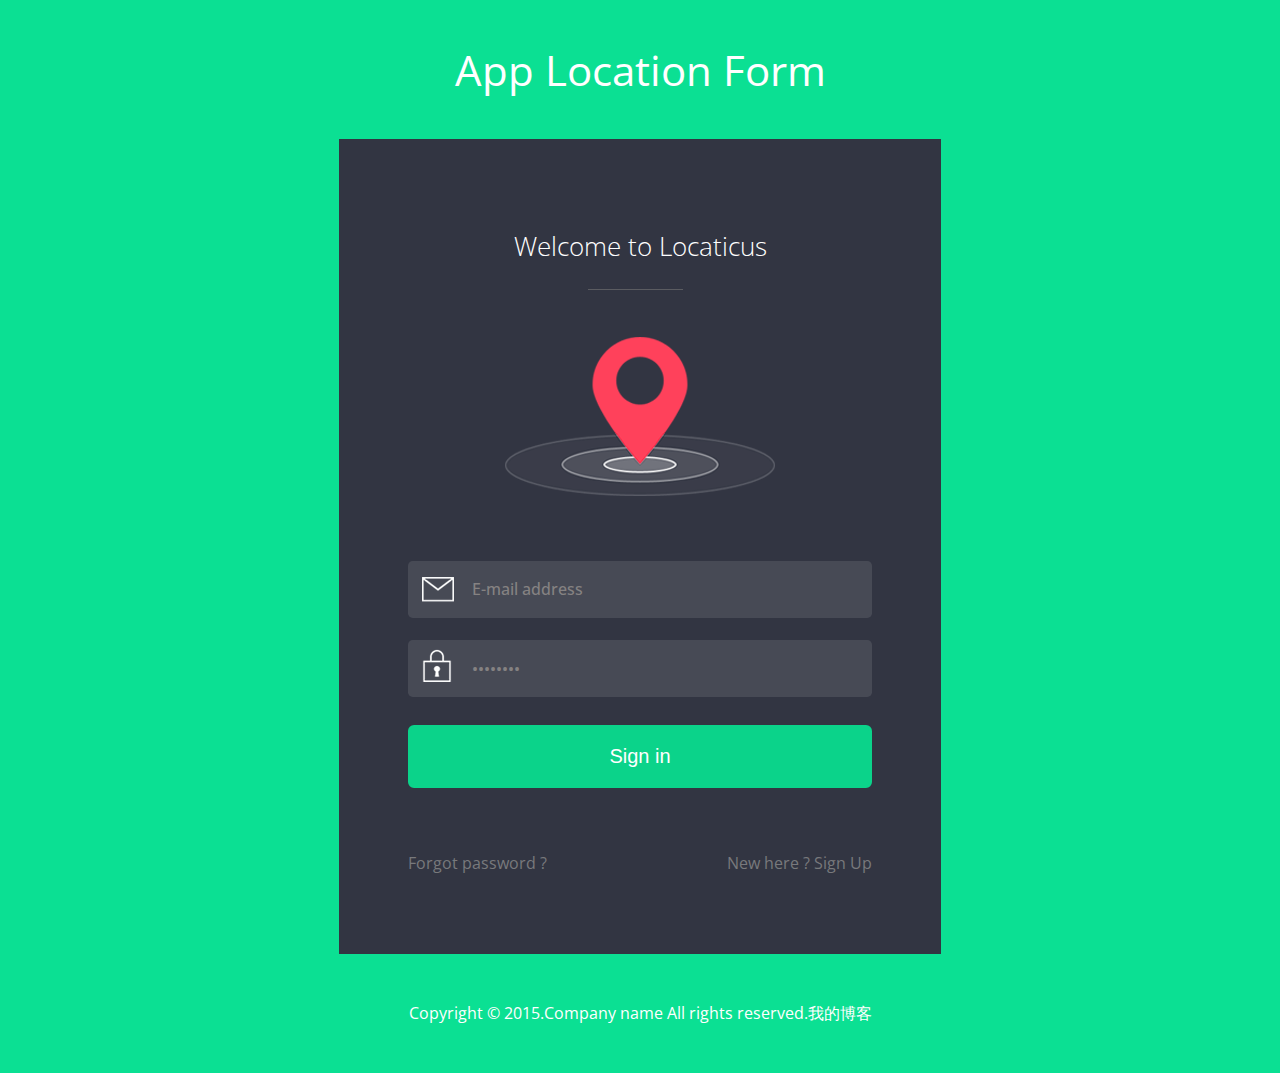
<file: moban908/index.html>
<!DOCTYPE html>
<html>
<head>
<title>ChinaZ</title>
<link href="css/style.css" rel='stylesheet' type='text/css' />
<meta name="viewport" content="width=device-width, initial-scale=1">
<meta http-equiv="Content-Type" content="text/html; charset=utf-8" />
<meta name="keywords" content="App Loction Form,Login Forms,Sign up Forms,Registration Forms,News latter Forms,Elements"./>
<script type="application/x-javascript"> addEventListener("load", function() { setTimeout(hideURLbar, 0); }, false); function hideURLbar(){ window.scrollTo(0,1); } </script>
</script>
<!--webfonts-->
<link href='http://fonts.useso.com/css?family=Open+Sans:300italic,400italic,600italic,700italic,400,300,600,700,800' rel='stylesheet' type='text/css'>
<!--//webfonts-->
</head>
<body>
	<h1>App Location Form</h1>
		<div class="app-location">
			<h2>Welcome to Locaticus</h2>
			<div class="line"><span></span></div>
			<div class="location"><img src="images/location.png" class="img-responsive" alt="" /></div>
			<form>
				<input type="text" class="text" value="E-mail address" onfocus="this.value = '';" onblur="if (this.value == '') {this.value = 'E-mail address';}" >
				<input type="password" value="Password" onfocus="this.value = '';" onblur="if (this.value == '') {this.value = 'Password';}">
				<div class="submit"><input type="submit" onclick="myFunction()" value="Sign in" ></div>
				<div class="clear"></div>
				<div class="new">
					<h3><a href="#">Forgot password ?</a></h3>
					<h4><a href="#">New here ? Sign Up</a></h4>
					<div class="clear"></div>
				</div>
			</form>
		</div>
	<!--start-copyright-->
   		<div class="copy-right">
				<p>Copyright &copy; 2015.Company name All rights reserved.我的博客</p>
		</div>
	<!--//end-copyright-->
</body>
</html>
</file>
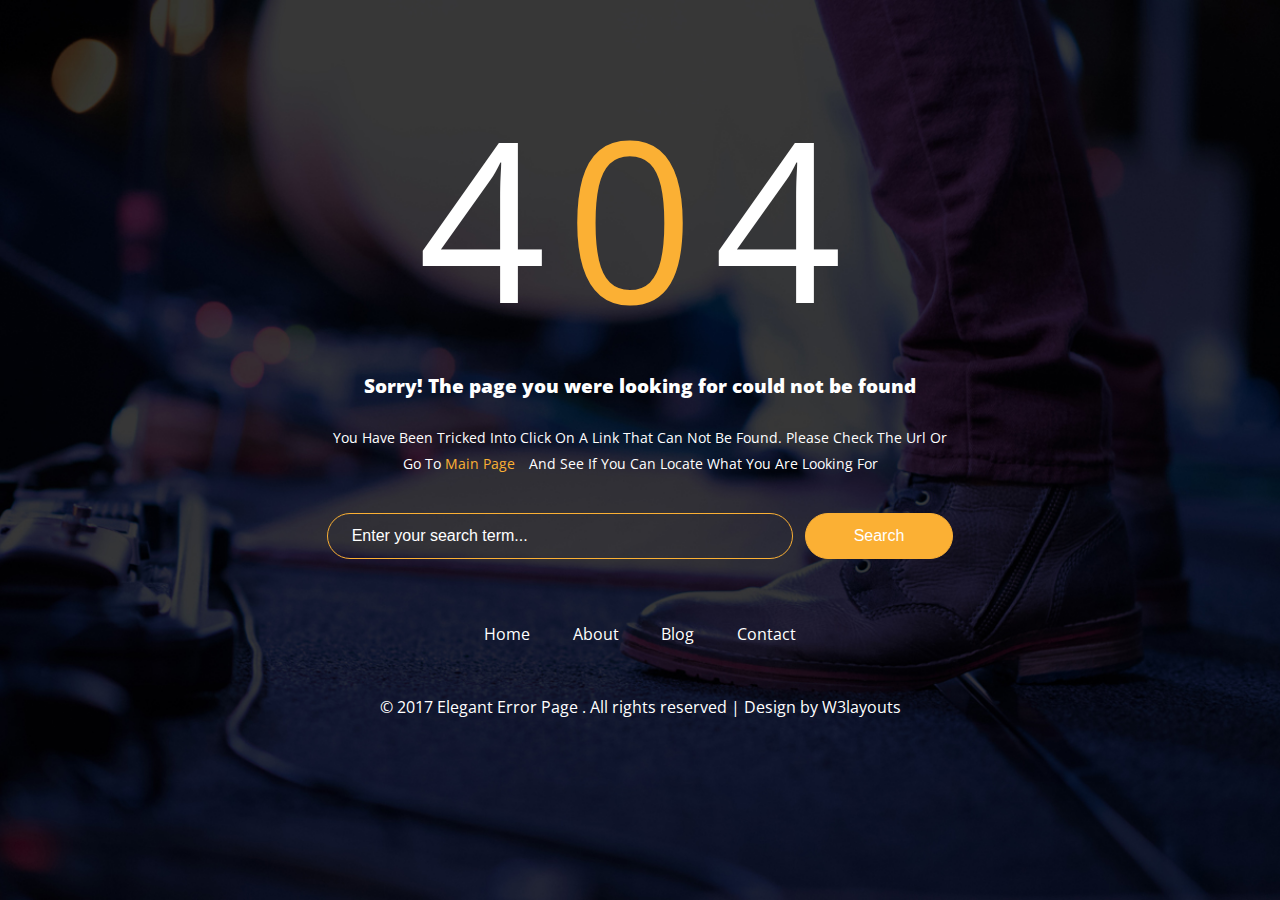
<file: 201710061/html/index.html>
<!--
Author: W3layouts
Author URL: http://w3layouts.com
License: Creative Commons Attribution 3.0 Unported
License URL: http://creativecommons.org/licenses/by/3.0/
-->
<!DOCTYPE html>
<html>
<head>
<title>Elegant Error Page Flat Responsive Widget Template :: w3layouts</title>
<meta name="viewport" content="width=device-width, initial-scale=1">
<meta http-equiv="Content-Type" content="text/html; charset=utf-8" />
<meta name="keywords" content="Elegant Error Page template Responsive, Login form web template,Flat Pricing tables,Flat Drop downs  Sign up Web Templates, Flat Web Templates, Login sign up Responsive web template, SmartPhone Compatible web template, free webdesigns for Nokia, Samsung, LG, SonyEricsson, Motorola web design" />
<script type="application/x-javascript"> addEventListener("load", function() { setTimeout(hideURLbar, 0); }, false); function hideURLbar(){ window.scrollTo(0,1); } </script>
<!-- Custom Theme files -->
<link href="css/style.css" rel="stylesheet" type="text/css" media="all" />
<!-- //Custom Theme files -->
<!-- web font -->
<link href='//fonts.googleapis.com/css?family=Open+Sans:400,300,600,700,800' rel='stylesheet' type='text/css'><!--web font-->
<!-- //web font -->
</head>
<body>
	<!-- main -->
	<div class="agileits-main"> 
		<div class="agileinfo-row">
				
			<div class="w3layouts-errortext">
				<h2>4<span>0</span>4</h2>
				
				<h1>Sorry! The page you were looking for could not be found </h1>
				<p class="w3lstext">You have been tricked into click on a link that can not be found. Please check the url or go to <a href="#">main page</a> and see if you can locate what you are looking for </p>
				<div class="agile-search"> 
					<form action="#" method="post">
						<input type="text" name="Search" placeholder="Enter your search term..." id="search" required="">
						<input type="submit" value="Search">
					</form> 
				</div>
				<div class="w3top-nav-right">	
					<ul>
						<li><a href="index.html">Home</a></li>
						<li><a href="#">About</a></li>  
						<li><a href="#">Blog</a></li> 
						<li><a href="#">Contact</a></li>
					</ul> 
				</div>	
			</div>	
		</div>	
	</div>	
	<!-- //main -->
	<!-- copyright -->
	<div class="copyright w3-agile">
		<p>© 2017 Elegant Error Page . All rights reserved | Design by <a href="http://w3layouts.com/" target="_blank">W3layouts</a></p>
	</div>
	<!-- //copyright --> 
</body>
</html>
</file>
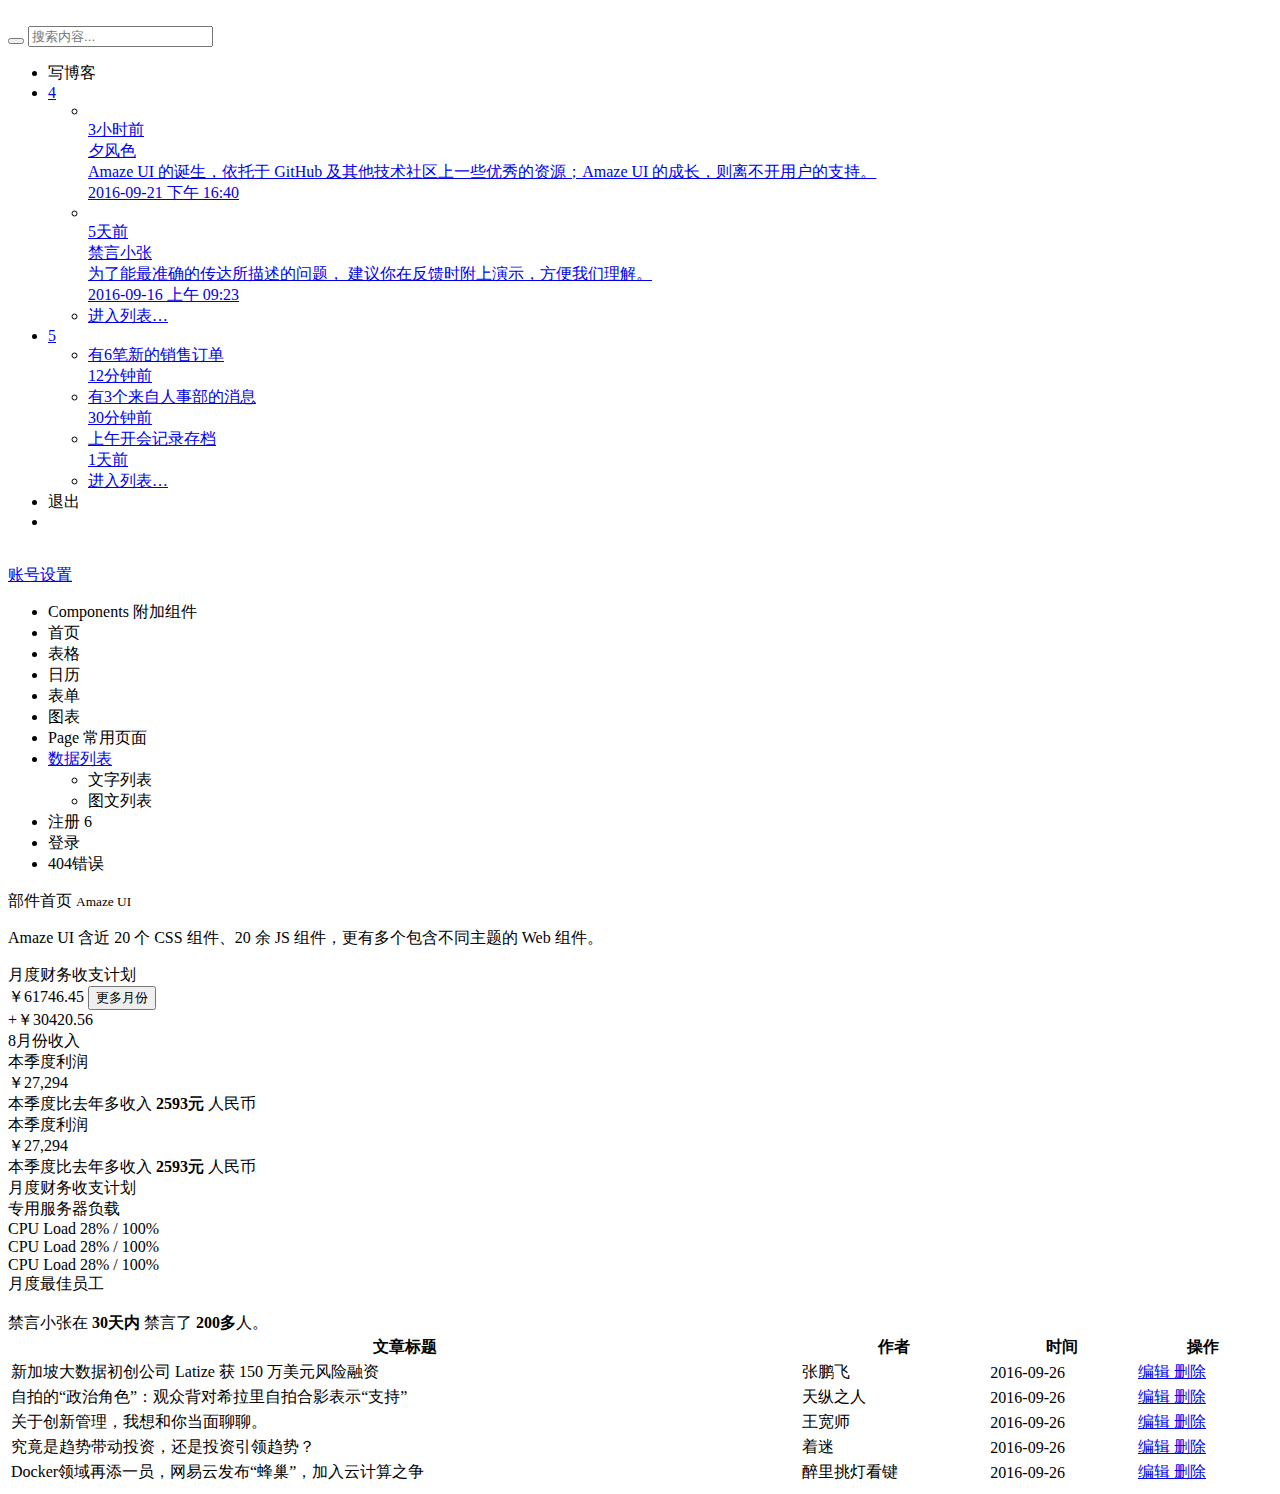
<file: src/main/resources/templates/blog/index.html>
<!DOCTYPE html>
<html lang="en" xmlns:th="http://www.thymeleaf.org"
      xmlns:sec="http://www.thymeleaf.org/thymeleaf-extras-springsecurity4">

<head>
    <meta charset="utf-8">
    <meta http-equiv="X-UA-Compatible" content="IE=edge">
    <title>Amaze UI Admin index Examples</title>
    <meta name="description" content="这是一个 index 页面">
    <meta name="keywords" content="index">
    <meta name="viewport" content="width=device-width, initial-scale=1">
    <meta name="renderer" content="webkit">
    <meta http-equiv="Cache-Control" content="no-siteapp" />
    <link rel="apple-touch-icon-precomposed" th:href="@{assets/i/app-icon72x72@2x.png}">
    <meta name="apple-mobile-web-app-title" content="Amaze UI" />
    <script type="text/javascript" th:src="@{assets/js/echarts.min.js}"></script>
    <link rel="stylesheet" th:href="@{assets/css/amazeui.min.css}" />
    <link rel="stylesheet" th:href="@{assets/css/amazeui.datatables.min.css}" />
    <link rel="stylesheet" th:href="@{assets/css/app.css}">
    <script type="text/javascript" th:src="@{assets/js/jquery.min.js}"></script>

</head>

<body data-type="index">
    <script th:src="@{assets/js/theme.js}"></script>
    <div class="am-g tpl-g">
        <!-- 头部 -->
        <header>
            <!-- logo -->
            <div class="am-fl tpl-header-logo">
                <a href="javascript:;"><img th:src="@{assets/img/logo.png}" alt=""></a>
            </div>
            <!-- 右侧内容 -->
            <div class="tpl-header-fluid">
                <!-- 侧边切换 -->
                <div class="am-fl tpl-header-switch-button am-icon-list">
                    <span>

                </span>
                </div>
                <!-- 搜索 -->
                <div class="am-fl tpl-header-search">
                    <form class="tpl-header-search-form" action="javascript:;">
                        <button class="tpl-header-search-btn am-icon-search"></button>
                        <input class="tpl-header-search-box" type="text" placeholder="搜索内容...">
                    </form>
                </div>
                <!-- 其它功能-->
                <div class="am-fr tpl-header-navbar">
                    <ul>

                        <li>
                            <a th:href="@{/showdown}">
                                写博客
                                <span class="am-icon-pencil-square-o"></span>
                            </a>
                        </li>
                        <!-- 新邮件 -->
                        <li class="am-dropdown tpl-dropdown" data-am-dropdown>
                            <a href="javascript:;" class="am-dropdown-toggle tpl-dropdown-toggle" data-am-dropdown-toggle>
                                <i class="am-icon-envelope"></i>
                                <span class="am-badge am-badge-success am-round item-feed-badge">4</span>
                            </a>
                            <!-- 弹出列表 -->
                            <ul class="am-dropdown-content tpl-dropdown-content">
                                <li class="tpl-dropdown-menu-messages">
                                    <a href="javascript:;" class="tpl-dropdown-menu-messages-item am-cf">
                                        <div class="menu-messages-ico">
                                            <img th:src="@{assets/img/user04.png}" alt="">
                                        </div>
                                        <div class="menu-messages-time">
                                            3小时前
                                        </div>
                                        <div class="menu-messages-content">
                                            <div class="menu-messages-content-title">
                                                <i class="am-icon-circle-o am-text-success"></i>
                                                <span>夕风色</span>
                                            </div>
                                            <div class="am-text-truncate"> Amaze UI 的诞生，依托于 GitHub 及其他技术社区上一些优秀的资源；Amaze UI 的成长，则离不开用户的支持。 </div>
                                            <div class="menu-messages-content-time">2016-09-21 下午 16:40</div>
                                        </div>
                                    </a>
                                </li>

                                <li class="tpl-dropdown-menu-messages">
                                    <a href="javascript:;" class="tpl-dropdown-menu-messages-item am-cf">
                                        <div class="menu-messages-ico">
                                            <img th:src="@{assets/img/user02.png}" alt="">
                                        </div>
                                        <div class="menu-messages-time">
                                            5天前
                                        </div>
                                        <div class="menu-messages-content">
                                            <div class="menu-messages-content-title">
                                                <i class="am-icon-circle-o am-text-warning"></i>
                                                <span>禁言小张</span>
                                            </div>
                                            <div class="am-text-truncate"> 为了能最准确的传达所描述的问题， 建议你在反馈时附上演示，方便我们理解。 </div>
                                            <div class="menu-messages-content-time">2016-09-16 上午 09:23</div>
                                        </div>
                                    </a>
                                </li>
                                <li class="tpl-dropdown-menu-messages">
                                    <a href="javascript:;" class="tpl-dropdown-menu-messages-item am-cf">
                                        <i class="am-icon-circle-o"></i> 进入列表…
                                    </a>
                                </li>
                            </ul>
                        </li>

                        <!-- 新提示 -->
                        <li class="am-dropdown" data-am-dropdown>
                            <a href="javascript:;" class="am-dropdown-toggle" data-am-dropdown-toggle>
                                <i class="am-icon-bell"></i>
                                <span class="am-badge am-badge-warning am-round item-feed-badge">5</span>
                            </a>

                            <!-- 弹出列表 -->
                            <ul class="am-dropdown-content tpl-dropdown-content">
                                <li class="tpl-dropdown-menu-notifications">
                                    <a href="javascript:;" class="tpl-dropdown-menu-notifications-item am-cf">
                                        <div class="tpl-dropdown-menu-notifications-title">
                                            <i class="am-icon-line-chart"></i>
                                            <span> 有6笔新的销售订单</span>
                                        </div>
                                        <div class="tpl-dropdown-menu-notifications-time">
                                            12分钟前
                                        </div>
                                    </a>
                                </li>
                                <li class="tpl-dropdown-menu-notifications">
                                    <a href="javascript:;" class="tpl-dropdown-menu-notifications-item am-cf">
                                        <div class="tpl-dropdown-menu-notifications-title">
                                            <i class="am-icon-star"></i>
                                            <span> 有3个来自人事部的消息</span>
                                        </div>
                                        <div class="tpl-dropdown-menu-notifications-time">
                                            30分钟前
                                        </div>
                                    </a>
                                </li>
                                <li class="tpl-dropdown-menu-notifications">
                                    <a href="javascript:;" class="tpl-dropdown-menu-notifications-item am-cf">
                                        <div class="tpl-dropdown-menu-notifications-title">
                                            <i class="am-icon-folder-o"></i>
                                            <span> 上午开会记录存档</span>
                                        </div>
                                        <div class="tpl-dropdown-menu-notifications-time">
                                            1天前
                                        </div>
                                    </a>
                                </li>


                                <li class="tpl-dropdown-menu-notifications">
                                    <a href="javascript:;" class="tpl-dropdown-menu-notifications-item am-cf">
                                        <i class="am-icon-bell"></i> 进入列表…
                                    </a>
                                </li>
                            </ul>
                        </li>

                        <li class="am-text-sm">
                            <a th:href="@{/login}">
                                <span class="am-icon-sign-out"></span> 退出
                            </a>
                        </li>
                        <li>
                            <a class="change-sun-moon">
                                <span></span>
                            </a>
                        </li>
                    </ul>
                </div>
            </div>

        </header>
        <!-- 侧边导航栏 -->
        <div class="left-sidebar">
            <!-- 用户信息 -->
            <div class="tpl-sidebar-user-panel">
                <div class="tpl-user-panel-slide-toggleable">
                    <div class="tpl-user-panel-profile-picture">
                        <img th:src="@{assets/img/user04.png}" alt="">
                    </div>
                    <span class="user-panel-logged-in-text">
              <i class="am-icon-circle-o am-text-success tpl-user-panel-status-icon"></i>
              <span th:text="${session.SPRING_SECURITY_CONTEXT.authentication.principal.username}"></span>
          </span>
                    <a href="javascript:;" class="tpl-user-panel-action-link"> <span class="am-icon-pencil"></span> 账号设置</a>
                </div>
            </div>

            <!-- 菜单 -->
            <ul class="sidebar-nav">
                <li class="sidebar-nav-heading">Components <span class="sidebar-nav-heading-info"> 附加组件</span></li>
                <li class="sidebar-nav-link">
                    <a th:href="@{index.html}" class="active">
                        <i class="am-icon-home sidebar-nav-link-logo"></i> 首页
                    </a>
                </li>

                <!-- <div class="tpl-skiner-toggle am-icon-cog"></div> -->

                <li class="sidebar-nav-link">
                    <a th:href="@{tables}">
                        <i class="am-icon-table sidebar-nav-link-logo"></i> 表格
                    </a>
                </li>
                <li class="sidebar-nav-link">
                    <a th:href="@{calendar}">
                        <i class="am-icon-calendar sidebar-nav-link-logo"></i> 日历
                    </a>
                </li>
                <li class="sidebar-nav-link">
                    <a th:href="@{form}">
                        <i class="am-icon-wpforms sidebar-nav-link-logo"></i> 表单

                    </a>
                </li>
                <li class="sidebar-nav-link">
                    <a th:href="@{chart}">
                        <i class="am-icon-bar-chart sidebar-nav-link-logo"></i> 图表

                    </a>
                </li>

                <li class="sidebar-nav-heading">Page<span class="sidebar-nav-heading-info"> 常用页面</span></li>
                <li class="sidebar-nav-link">
                    <a href="javascript:;" class="sidebar-nav-sub-title">
                        <i class="am-icon-table sidebar-nav-link-logo"></i> 数据列表
                        <span class="am-icon-chevron-down am-fr am-margin-right-sm sidebar-nav-sub-ico"></span>
                    </a>
                    <ul class="sidebar-nav sidebar-nav-sub">
                        <li class="sidebar-nav-link">
                            <a th:href="@{table-list}">
                                <span class="am-icon-angle-right sidebar-nav-link-logo"></span> 文字列表
                            </a>
                        </li>

                        <li class="sidebar-nav-link">
                            <a th:href="@{table-list-img}">
                                <span class="am-icon-angle-right sidebar-nav-link-logo"></span> 图文列表
                            </a>
                        </li>
                    </ul>
                </li>
                <li class="sidebar-nav-link">
                    <a th:href="@{sign-up}">
                        <i class="am-icon-clone sidebar-nav-link-logo"></i> 注册
                        <span class="am-badge am-badge-secondary sidebar-nav-link-logo-ico am-round am-fr am-margin-right-sm">6</span>
                    </a>
                </li>
                <li class="sidebar-nav-link">
                    <a th:href="@{login}">
                        <i class="am-icon-key sidebar-nav-link-logo"></i> 登录
                    </a>
                </li>
                <li class="sidebar-nav-link">
                    <a th:href="@{404}">
                        <i class="am-icon-tv sidebar-nav-link-logo"></i> 404错误
                    </a>
                </li>

            </ul>
        </div>


        <!-- 内容区域 -->
        <div class="tpl-content-wrapper">

            <div class="container-fluid am-cf">
                <div class="row">
                    <div class="am-u-sm-12 am-u-md-12 am-u-lg-9">
                        <div class="page-header-heading"><span class="am-icon-home page-header-heading-icon"></span> 部件首页 <small>Amaze UI</small></div>
                        <p class="page-header-description">Amaze UI 含近 20 个 CSS 组件、20 余 JS 组件，更有多个包含不同主题的 Web 组件。</p>
                    </div>
                </div>

            </div>

            <div class="row-content am-cf">
                <div class="row  am-cf">
                    <div class="am-u-sm-12 am-u-md-12 am-u-lg-4">
                        <div class="widget am-cf">
                            <div class="widget-head am-cf">
                                <div class="widget-title am-fl">月度财务收支计划</div>
                                <div class="widget-function am-fr">
                                    <a href="javascript:;" class="am-icon-cog"></a>
                                </div>
                            </div>
                            <div class="widget-body am-fr">
                                <div class="am-fl">
                                    <div class="widget-fluctuation-period-text">
                                        ￥61746.45
                                        <button class="widget-fluctuation-tpl-btn">
                        <i class="am-icon-calendar"></i>
                        更多月份
                      </button>
                                    </div>
                                </div>
                                <div class="am-fr am-cf">
                                    <div class="widget-fluctuation-description-amount text-success" am-cf>
                                        +￥30420.56

                                    </div>
                                    <div class="widget-fluctuation-description-text am-text-right">
                                        8月份收入
                                    </div>
                                </div>
                            </div>
                        </div>

                    </div>
                    <div class="am-u-sm-12 am-u-md-6 am-u-lg-4">
                        <div class="widget widget-primary am-cf">
                            <div class="widget-statistic-header">
                                本季度利润
                            </div>
                            <div class="widget-statistic-body">
                                <div class="widget-statistic-value">
                                    ￥27,294
                                </div>
                                <div class="widget-statistic-description">
                                    本季度比去年多收入 <strong>2593元</strong> 人民币
                                </div>
                                <span class="widget-statistic-icon am-icon-credit-card-alt"></span>
                            </div>
                        </div>
                    </div>
                    <div class="am-u-sm-12 am-u-md-6 am-u-lg-4">
                        <div class="widget widget-purple am-cf">
                            <div class="widget-statistic-header">
                                本季度利润
                            </div>
                            <div class="widget-statistic-body">
                                <div class="widget-statistic-value">
                                    ￥27,294
                                </div>
                                <div class="widget-statistic-description">
                                    本季度比去年多收入 <strong>2593元</strong> 人民币
                                </div>
                                <span class="widget-statistic-icon am-icon-support"></span>
                            </div>
                        </div>
                    </div>
                </div>

                <div class="row am-cf">
                    <div class="am-u-sm-12 am-u-md-8">
                        <div class="widget am-cf">
                            <div class="widget-head am-cf">
                                <div class="widget-title am-fl">月度财务收支计划</div>
                                <div class="widget-function am-fr">
                                    <a href="javascript:;" class="am-icon-cog"></a>
                                </div>
                            </div>
                            <div class="widget-body-md widget-body tpl-amendment-echarts am-fr" id="tpl-echarts">

                            </div>
                        </div>
                    </div>

                    <div class="am-u-sm-12 am-u-md-4">
                        <div class="widget am-cf">
                            <div class="widget-head am-cf">
                                <div class="widget-title am-fl">专用服务器负载</div>
                                <div class="widget-function am-fr">
                                    <a href="javascript:;" class="am-icon-cog"></a>
                                </div>
                            </div>
                            <div class="widget-body widget-body-md am-fr">

                                <div class="am-progress-title">CPU Load <span class="am-fr am-progress-title-more">28% / 100%</span></div>
                                <div class="am-progress">
                                    <div class="am-progress-bar" style="width:15%"></div>
                                </div>
                                <div class="am-progress-title">CPU Load <span class="am-fr am-progress-title-more">28% / 100%</span></div>
                                <div class="am-progress">
                                    <div class="am-progress-bar  am-progress-bar-warning" style="width:75%"></div>
                                </div>
                                <div class="am-progress-title">CPU Load <span class="am-fr am-progress-title-more">28% / 100%</span></div>
                                <div class="am-progress">
                                    <div class="am-progress-bar am-progress-bar-danger" style="width:35%"></div>
                                </div>
                            </div>
                        </div>
                    </div>
                </div>


                <div class="row am-cf">
                    <div class="am-u-sm-12 am-u-md-12 am-u-lg-4 widget-margin-bottom-lg ">
                        <div class="tpl-user-card am-text-center widget-body-lg">
                            <div class="tpl-user-card-title" sec:authentication="principal.username">

                            </div>
                            <div class="achievement-subheading">
                                月度最佳员工
                            </div>
                            <img class="achievement-image" th:src="@{assets/img/user07.png}" alt="">
                            <div class="achievement-description">
                                禁言小张在
                                <strong>30天内</strong> 禁言了
                                <strong>200多</strong>人。
                            </div>
                        </div>
                    </div>

                    <div class="am-u-sm-12 am-u-md-12 am-u-lg-8 widget-margin-bottom-lg">

                        <div class="widget am-cf widget-body-lg">

                            <div class="widget-body  am-fr">
                                <div class="am-scrollable-horizontal ">
                                    <table width="100%" class="am-table am-table-compact am-text-nowrap tpl-table-black " id="example-r">
                                        <thead>
                                            <tr>
                                                <th>文章标题</th>
                                                <th>作者</th>
                                                <th>时间</th>
                                                <th>操作</th>
                                            </tr>
                                        </thead>
                                        <tbody>
                                            <tr class="gradeX">
                                                <td>新加坡大数据初创公司 Latize 获 150 万美元风险融资</td>
                                                <td>张鹏飞</td>
                                                <td>2016-09-26</td>
                                                <td>
                                                    <div class="tpl-table-black-operation">
                                                        <a href="javascript:;">
                                                            <i class="am-icon-pencil"></i> 编辑
                                                        </a>
                                                        <a href="javascript:;" class="tpl-table-black-operation-del">
                                                            <i class="am-icon-trash"></i> 删除
                                                        </a>
                                                    </div>
                                                </td>
                                            </tr>
                                            <tr class="even gradeC">
                                                <td>自拍的“政治角色”：观众背对希拉里自拍合影表示“支持”</td>
                                                <td>天纵之人</td>
                                                <td>2016-09-26</td>
                                                <td>
                                                    <div class="tpl-table-black-operation">
                                                        <a href="javascript:;">
                                                            <i class="am-icon-pencil"></i> 编辑
                                                        </a>
                                                        <a href="javascript:;" class="tpl-table-black-operation-del">
                                                            <i class="am-icon-trash"></i> 删除
                                                        </a>
                                                    </div>
                                                </td>
                                            </tr>
                                            <tr class="gradeX">
                                                <td>关于创新管理，我想和你当面聊聊。</td>
                                                <td>王宽师</td>
                                                <td>2016-09-26</td>
                                                <td>
                                                    <div class="tpl-table-black-operation">
                                                        <a href="javascript:;">
                                                            <i class="am-icon-pencil"></i> 编辑
                                                        </a>
                                                        <a href="javascript:;" class="tpl-table-black-operation-del">
                                                            <i class="am-icon-trash"></i> 删除
                                                        </a>
                                                    </div>
                                                </td>
                                            </tr>
                                            <tr class="even gradeC">
                                                <td>究竟是趋势带动投资，还是投资引领趋势？</td>
                                                <td>着迷</td>
                                                <td>2016-09-26</td>
                                                <td>
                                                    <div class="tpl-table-black-operation">
                                                        <a href="javascript:;">
                                                            <i class="am-icon-pencil"></i> 编辑
                                                        </a>
                                                        <a href="javascript:;" class="tpl-table-black-operation-del">
                                                            <i class="am-icon-trash"></i> 删除
                                                        </a>
                                                    </div>
                                                </td>
                                            </tr>
                                            <tr class="even gradeC">
                                                <td>Docker领域再添一员，网易云发布“蜂巢”，加入云计算之争</td>
                                                <td>醉里挑灯看键</td>
                                                <td>2016-09-26</td>
                                                <td>
                                                    <div class="tpl-table-black-operation">
                                                        <a href="javascript:;">
                                                            <i class="am-icon-pencil"></i> 编辑
                                                        </a>
                                                        <a href="javascript:;" class="tpl-table-black-operation-del">
                                                            <i class="am-icon-trash"></i> 删除
                                                        </a>
                                                    </div>
                                                </td>
                                            </tr>


                                            <!-- more data -->
                                        </tbody>
                                    </table>
                                </div>
                            </div>
                        </div>

                    </div>
                </div>
            </div>
        </div>
    </div>
    </div>
    <script th:src="@{assets/js/amazeui.min.js}"></script>
    <script th:src="@{assets/js/amazeui.datatables.min.js}"></script>
    <script th:src="@{assets/js/dataTables.responsive.min.js}"></script>
    <script th:src="@{assets/js/app.js}"></script>

</body>

</html>
</file>
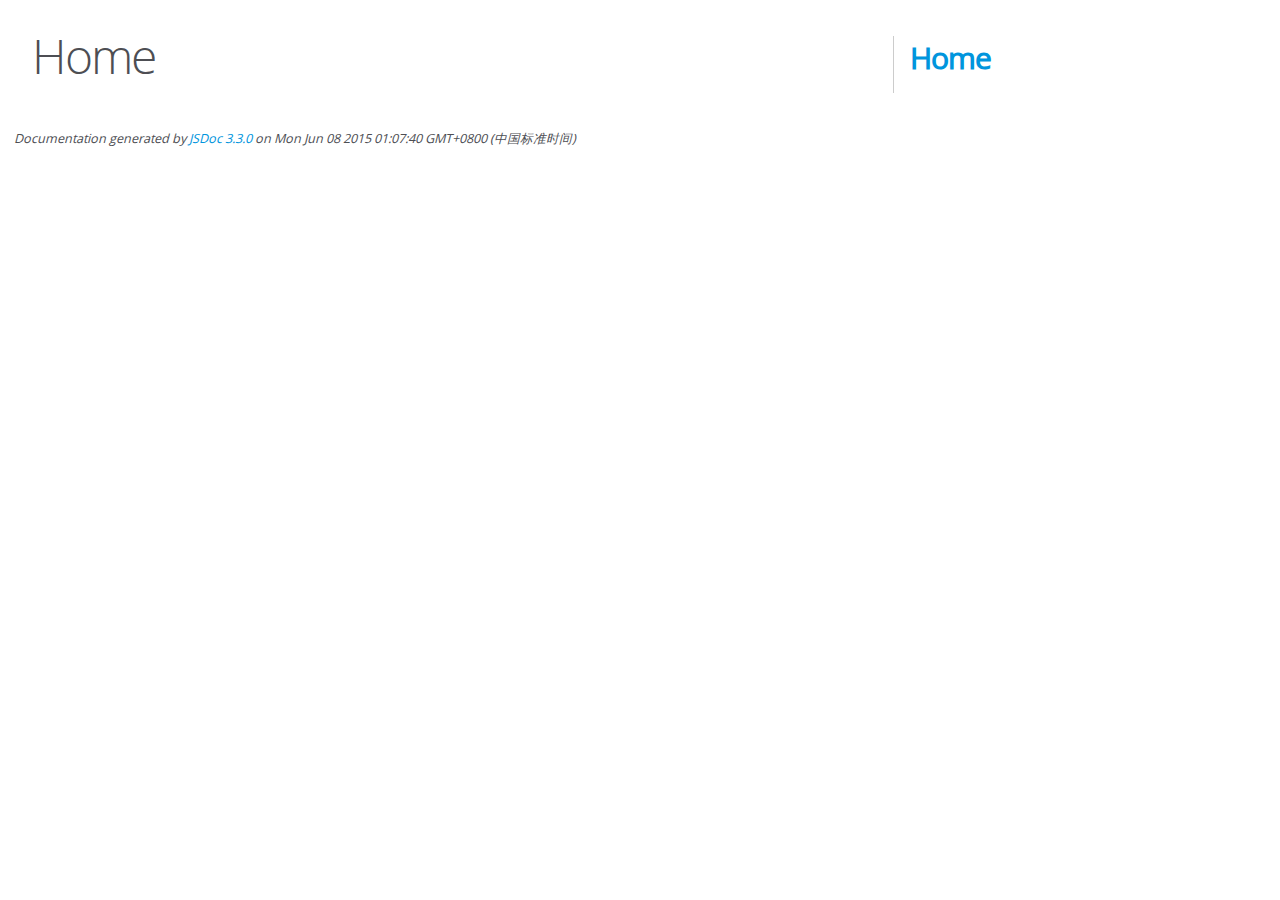
<file: src/main/resources/static/editor/docs/index.html>
<!DOCTYPE html>
<html lang="en">
<head>
    <meta charset="utf-8">
    <title>JSDoc: Home</title>

    <script src="scripts/prettify/prettify.js"> </script>
    <script src="scripts/prettify/lang-css.js"> </script>
    <!--[if lt IE 9]>
      <script src="//html5shiv.googlecode.com/svn/trunk/html5.js"></script>
    <![endif]-->
    <link type="text/css" rel="stylesheet" href="styles/prettify-tomorrow.css">
    <link type="text/css" rel="stylesheet" href="styles/jsdoc-default.css">
</head>

<body>

<div id="main">

    <h1 class="page-title">Home</h1>

    



    


    <h3> </h3>










    









</div>

<nav>
    <h2><a href="index.html">Home</a></h2>
</nav>

<br class="clear">

<footer>
    Documentation generated by <a href="https://github.com/jsdoc3/jsdoc">JSDoc 3.3.0</a> on Mon Jun 08 2015 01:07:40 GMT+0800 (中国标准时间)
</footer>

<script> prettyPrint(); </script>
<script src="scripts/linenumber.js"> </script>
</body>
</html>
</file>
<file: src/main/resources/static/editor/docs/styles/prettify-tomorrow.css>
/* Tomorrow Theme */
/* Original theme - https://github.com/chriskempson/tomorrow-theme */
/* Pretty printing styles. Used with prettify.js. */
/* SPAN elements with the classes below are added by prettyprint. */
/* plain text */
.pln {
  color: #4d4d4c; }

@media screen {
  /* string content */
  .str {
    color: #718c00; }

  /* a keyword */
  .kwd {
    color: #8959a8; }

  /* a comment */
  .com {
    color: #8e908c; }

  /* a type name */
  .typ {
    color: #4271ae; }

  /* a literal value */
  .lit {
    color: #f5871f; }

  /* punctuation */
  .pun {
    color: #4d4d4c; }

  /* lisp open bracket */
  .opn {
    color: #4d4d4c; }

  /* lisp close bracket */
  .clo {
    color: #4d4d4c; }

  /* a markup tag name */
  .tag {
    color: #c82829; }

  /* a markup attribute name */
  .atn {
    color: #f5871f; }

  /* a markup attribute value */
  .atv {
    color: #3e999f; }

  /* a declaration */
  .dec {
    color: #f5871f; }

  /* a variable name */
  .var {
    color: #c82829; }

  /* a function name */
  .fun {
    color: #4271ae; } }
/* Use higher contrast and text-weight for printable form. */
@media print, projection {
  .str {
    color: #060; }

  .kwd {
    color: #006;
    font-weight: bold; }

  .com {
    color: #600;
    font-style: italic; }

  .typ {
    color: #404;
    font-weight: bold; }

  .lit {
    color: #044; }

  .pun, .opn, .clo {
    color: #440; }

  .tag {
    color: #006;
    font-weight: bold; }

  .atn {
    color: #404; }

  .atv {
    color: #060; } }
/* Style */
/*
pre.prettyprint {
  background: white;
  font-family: Consolas, Monaco, 'Andale Mono', monospace;
  font-size: 12px;
  line-height: 1.5;
  border: 1px solid #ccc;
  padding: 10px; }
*/

/* Specify class=linenums on a pre to get line numbering */
ol.linenums {
  margin-top: 0;
  margin-bottom: 0; }

/* IE indents via margin-left */
li.L0,
li.L1,
li.L2,
li.L3,
li.L4,
li.L5,
li.L6,
li.L7,
li.L8,
li.L9 {
  /* */ }

/* Alternate shading for lines */
li.L1,
li.L3,
li.L5,
li.L7,
li.L9 {
  /* */ }
</file>
<file: src/main/resources/static/editor/docs/styles/jsdoc-default.css>
@font-face {
    font-family: 'Open Sans';
    font-weight: normal;
    font-style: normal;
    src: url('../fonts/OpenSans-Regular-webfont.eot');
    src:
        local('Open Sans'),
        local('OpenSans'),
        url('../fonts/OpenSans-Regular-webfont.eot?#iefix') format('embedded-opentype'),
        url('../fonts/OpenSans-Regular-webfont.woff') format('woff'),
        url('../fonts/OpenSans-Regular-webfont.svg#open_sansregular') format('svg');
}

@font-face {
    font-family: 'Open Sans Light';
    font-weight: normal;
    font-style: normal;
    src: url('../fonts/OpenSans-Light-webfont.eot');
    src:
        local('Open Sans Light'),
        local('OpenSans Light'),
        url('../fonts/OpenSans-Light-webfont.eot?#iefix') format('embedded-opentype'),
        url('../fonts/OpenSans-Light-webfont.woff') format('woff'),
        url('../fonts/OpenSans-Light-webfont.svg#open_sanslight') format('svg');
}

html
{
    overflow: auto;
    background-color: #fff;
    font-size: 14px;
}

body
{
    font-family: 'Open Sans', sans-serif;
    line-height: 1.5;
    color: #4d4e53;
    background-color: white;
}

a, a:visited, a:active {
    color: #0095dd;
    text-decoration: none;
}

a:hover {
    text-decoration: underline;
}

header
{
    display: block;
    padding: 0px 4px;
}

tt, code, kbd, samp {
    font-family: Consolas, Monaco, 'Andale Mono', monospace;
}

.class-description {
    font-size: 130%;
    line-height: 140%;
    margin-bottom: 1em;
    margin-top: 1em;
}

.class-description:empty {
    margin: 0;
}

#main {
    float: left;
    width: 70%;
}

article dl {
    margin-bottom: 40px;
}

section
{
    display: block;
    background-color: #fff;
    padding: 12px 24px;
    border-bottom: 1px solid #ccc;
    margin-right: 30px;
}

.variation {
    display: none;
}

.signature-attributes {
    font-size: 60%;
    color: #aaa;
    font-style: italic;
    font-weight: lighter;
}

nav
{
    display: block;
    float: right;
    margin-top: 28px;
    width: 30%;
    box-sizing: border-box;
    border-left: 1px solid #ccc;
    padding-left: 16px;
}

nav ul {
    font-family: 'Lucida Grande', 'Lucida Sans Unicode', arial, sans-serif;
    font-size: 100%;
    line-height: 17px;
    padding: 0;
    margin: 0;
    list-style-type: none;
}

nav ul a, nav ul a:visited, nav ul a:active {
    font-family: Consolas, Monaco, 'Andale Mono', monospace;
    line-height: 18px;
    color: #4D4E53;
}

nav h3 {
    margin-top: 12px;
}

nav li {
    margin-top: 6px;
}

footer {
    display: block;
    padding: 6px;
    margin-top: 12px;
    font-style: italic;
    font-size: 90%;
}

h1, h2, h3, h4 {
    font-weight: 200;
    margin: 0;
}

h1
{
    font-family: 'Open Sans Light', sans-serif;
    font-size: 48px;
    letter-spacing: -2px;
    margin: 12px 24px 20px;
}

h2, h3
{
    font-size: 30px;
    font-weight: 700;
    letter-spacing: -1px;
    margin-bottom: 12px;
}

h4
{
    font-size: 18px;
    letter-spacing: -0.33px;
    margin-bottom: 12px;
    color: #4d4e53;
}

h5, .container-overview .subsection-title
{
    font-size: 120%;
    font-weight: bold;
    letter-spacing: -0.01em;
    margin: 8px 0 3px 0;
}

h6
{
    font-size: 100%;
    letter-spacing: -0.01em;
    margin: 6px 0 3px 0;
    font-style: italic;
}

.ancestors { color: #999; }
.ancestors a
{
    color: #999 !important;
    text-decoration: none;
}

.clear
{
    clear: both;
}

.important
{
    font-weight: bold;
    color: #950B02;
}

.yes-def {
    text-indent: -1000px;
}

.type-signature {
    color: #aaa;
}

.name, .signature {
    font-family: Consolas, Monaco, 'Andale Mono', monospace;
}

.details { margin-top: 14px; border-left: 2px solid #DDD; }
.details dt { width: 120px; float: left; padding-left: 10px;  padding-top: 6px; }
.details dd { margin-left: 70px; }
.details ul { margin: 0; }
.details ul { list-style-type: none; }
.details li { margin-left: 30px; padding-top: 6px; }
.details pre.prettyprint { margin: 0 }
.details .object-value { padding-top: 0; }

.description {
    margin-bottom: 1em;
    margin-top: 1em;
}

.code-caption
{
    font-style: italic;
    font-size: 107%;
    margin: 0;
}

.prettyprint
{
    border: 1px solid #ddd;
    width: 80%;
    overflow: auto;
}

.prettyprint.source {
    width: inherit;
}

.prettyprint code
{
    font-size: 100%;
    line-height: 18px;
    display: block;
    padding: 4px 12px;
    margin: 0;
    background-color: #fff;
    color: #4D4E53;
}

.prettyprint code span.line
{
  display: inline-block;
}

.prettyprint.linenums
{
  padding-left: 70px;
  -webkit-user-select: none;
  -moz-user-select: none;
  -ms-user-select: none;
  user-select: none;
}

.prettyprint.linenums ol
{
  padding-left: 0;
}

.prettyprint.linenums li
{
  border-left: 3px #ddd solid;
}

.prettyprint.linenums li.selected,
.prettyprint.linenums li.selected *
{
  background-color: lightyellow;
}

.prettyprint.linenums li *
{
  -webkit-user-select: text;
  -moz-user-select: text;
  -ms-user-select: text;
  user-select: text;
}

.params, .props
{
    border-spacing: 0;
    border: 0;
    border-collapse: collapse;
}

.params .name, .props .name, .name code {
    color: #4D4E53;
    font-family: Consolas, Monaco, 'Andale Mono', monospace;
    font-size: 100%;
}

.params td, .params th, .props td, .props th
{
    border: 1px solid #ddd;
    margin: 0px;
    text-align: left;
    vertical-align: top;
    padding: 4px 6px;
    display: table-cell;
}

.params thead tr, .props thead tr
{
    background-color: #ddd;
    font-weight: bold;
}

.params .params thead tr, .props .props thead tr
{
    background-color: #fff;
    font-weight: bold;
}

.params th, .props th { border-right: 1px solid #aaa; }
.params thead .last, .props thead .last { border-right: 1px solid #ddd; }

.params td.description > p:first-child,
.props td.description > p:first-child
{
    margin-top: 0;
    padding-top: 0;
}

.params td.description > p:last-child,
.props td.description > p:last-child
{
    margin-bottom: 0;
    padding-bottom: 0;
}

.disabled {
    color: #454545;
}
</file>
<file: moban908/css/style.css>
/* reset */
html,body,div,span,applet,object,iframe,h1,h2,h3,h4,h5,h6,p,blockquote,pre,a,abbr,acronym,address,big,cite,code,del,dfn,em,img,ins,kbd,q,s,samp,small,strike,strong,sub,sup,tt,var,b,u,i,dl,dt,dd,ol,nav ul,nav li,fieldset,form,label,legend,table,caption,tbody,tfoot,thead,tr,th,td,article,aside,canvas,details,embed,figure,figcaption,footer,header,hgroup,menu,nav,output,ruby,section,summary,time,mark,audio,video{margin:0;padding:0;border:0;font-size:100%;font:inherit;vertical-align:baseline;}
article, aside, details, figcaption, figure,footer, header, hgroup, menu, nav, section {display: block;}
ol,ul{list-style:none;margin:0px;padding:0px;}
blockquote,q{quotes:none;}
blockquote:before,blockquote:after,q:before,q:after{content:'';content:none;}
table{border-collapse:collapse;border-spacing:0;}
/* start editing from here */
a{text-decoration:none;}
.txt-rt{text-align:right;}/* text align right */
.txt-lt{text-align:left;}/* text align left */
.txt-center{text-align:center;}/* text align center */
.float-rt{float:right;}/* float right */
.float-lt{float:left;}/* float left */
.clear{clear:both;}/* clear float */
.pos-relative{position:relative;}/* Position Relative */
.pos-absolute{position:absolute;}/* Position Absolute */
.vertical-base{	vertical-align:baseline;}/* vertical align baseline */
.vertical-top{	vertical-align:top;}/* vertical align top */
nav.vertical ul li{	display:block;}/* vertical menu */
nav.horizontal ul li{	display: inline-block;}/* horizontal menu */
img{max-width:100%;}
/*end reset*/
/****-----start-body----****/
body{
	background: #0BE093;
  font-family: 'Open Sans', sans-serif;
}
body a,form li,.submit input[type="submit"],.new h3 a,.new h4 a{
	transition: 0.1s all;
	-webkit-transition: 0.1s all;
	-moz-transition: 0.1s all;
	-o-transition: 0.1s all;
}
body h1 {
  color:#fff;
  text-align: center;
  padding: 1em 0;
  font-size: 2.9em;
}
.app-location h2{
  color: #fff;
  text-align: center;
  padding: 1em 0;
  font-size: 1.6em;
  font-weight: 300;
}
.app-location{
  width:28%;
  margin:0 auto;
    text-align: center;
    background: #323542;
      padding:4em;
}
.location {
  padding: 1em 0;
}
.line {
  position: relative;
}
.line span{
  position: absolute;
  top: 10%;
  left: 39%;
  background: #5b5c61;
  height: 1px;
  width: 20%;
}
form {
   padding: 0% 1%;
}
/*-----*/
.location img {
  margin: 2em 0;
}
.app-location input[type="text"],.app-location input[type="password"]{
  width: 81.2%;
  padding: 1.1em 1em 1.1em 4em;
  color: #858282;
  font-size: 16px;
  outline: none;
  background: #fff;
  font-weight: 500;
  border: none;
  font-family: 'Open Sans', sans-serif;
  border-radius: 0.3em;
  -o-border-radius: 0.3em;
  -moz-border-radius: 0.3em;
  -webkit- border-radius: 0.3em;
  margin:0.7em 0;
   background: url("../images/icons.png") no-repeat 14px 16px #474a55;
  }
  .app-location input[type="password"]{
      background: url("../images/icons.png") no-repeat 13px -61px #474a55;
  }
  .submit {
  margin: 1em 0;
  }
.app-location input[type="submit"]{
  font-size: 20px;
  font-weight: 300;
  color: #fff;
  cursor: pointer;
  outline: none;
  padding: 17px 15px;
  width:100%;
  border:3px solid #0bd38a;
  background: #0bd38a;
  border-radius: 0.3em;
  -o-border-radius: 0.3em;
  -webkit-border-radius: 0.3em;
  -moz-border-radius: 0.3em;
}
input[type="submit"]:hover{
  background:none;
  border: 3px solid #0bd38a;
  color: #0bd38a;

}
.new {
  margin: 4em 0 1em 0;
}
.new h3{
  float:left;
}
.new h3 a,.new h4 a{
  color:#78797C;
  font-weight: 400;
  font-size: 1em;
}
.new h3 a:hover,.new h4 a:hover{
  text-decoration: underline;
}
.new h4{
  float:right;
}
/*---------------*/
.copy-right {
  padding: 3em 1em;
}
.copy-right p {
	color: #fff;
	font-size: 1em;
	font-weight:400;
  margin: 0 auto;
  text-align: center;
}
.copy-right p a {
	  color: #323542;
}
.copy-right p a:hover {
	text-decoration: underline;
}
/*-----start-responsive-design------*/
@media (max-width:1440px){
  .app-location{
    width:30%;
  }
  .app-location input[type="text"],.app-location input[type="password"]{
    width: 82.2%;
  	
  }
}
@media (max-width:1366px){
  .app-location{
  width:34%;
}
.app-location input[type="text"], .app-location input[type="password"] {
  width: 82.7%;
  }
.line span{
  position: absolute;
  top:10%;
  left: 39%;
  background: #5b5c61;
  height: 1px;
  width: 20%;
}
body h1 {
  font-size: 2.6em;
}
  	
}
@media (max-width:1280px){
  .app-location {
  width: 37%;
  }
  
}
@media (max-width:1024px){
  .app-location {
  width: 47%;
}
 
}
@media (max-width:768px){
  body h1 {
  font-size: 2.4em;
  }
  .location img {
  margin: 2em 0;
  width: 59%;
}
.app-location h2 {
  padding: 0.8em 0;
  font-size: 1.6em;
}
.line span {
  top: 10%;
  left: 39%;
  height: 1px;
  width: 20%;
}
.app-location {
    width: 63%;
}
.copy-right {
  padding: 1em 1em;
}
 
}
@media (max-width:640px){
  body h1 {
  font-size: 2.1em;
}
 .app-location {
  width: 69%;
}
.app-location input[type="text"], .app-location input[type="password"] {
  width: 81%;
}
}
@media (max-width:480px){
  
  .app-location {
  width: 90%;
  padding: 2em 1em 1em 1em;
}
  .copy-right p {
    font-size: 0.9em;
  }
  .new h3 a, .new h4 a {
  font-size: 0.9em;
  }
  form {
  width: 82%;
  margin: 0 auto;
}
.app-location input[type="text"], .app-location input[type="password"] {
  width: 76.8%;
  margin: 0.4em 0;
}
}
@media (max-width:320px){
  .app-location {
  width: 87%;
  padding: 2em 1em 1em 1em;
}
  body h1 {
  font-size: 1.5em;
}
.copy-right p {
  font-size: 0.85em;
  line-height: 1.7em;
}
.app-location input[type="text"], .app-location input[type="password"] {
  width:68%;
  padding: 1em 1em 1em 4em;
  font-size: 15px;
  background: url("../images/icons.png") no-repeat 14px 17px #474a55;
  background-size: 11%;
}
.app-location input[type="password"] {
  background: url("../images/icons.png") no-repeat 14px -41px #474a55;
  background-size: 11%;
}
.app-location h2 {
  padding: 0.5em 0;
  font-size: 1.2em;
}
.new h3 a, .new h4 a {
  font-size: 0.75em;
}
.new {
  margin: 2em 0 1em 0;
}
.line span {
  top: 10%;
  left: 35%;
  height: 1px;
  width: 29%;
}
.submit {
  margin: 0.5em 0;
}
.app-location input[type="submit"] {
  font-size: 18px;
  padding: 11px 11px;
  }
  form {
  width: 87%;
  margin: 0 auto;
}
}
</file>
<file: 201710061/html/css/style.css>
/*--
Author: W3layouts
Author URL: http://w3layouts.com
License: Creative Commons Attribution 3.0 Unported
License URL: http://creativecommons.org/licenses/by/3.0/
--*/
/*-- reset --*/
html,body,div,span,applet,object,iframe,h1,h1,h2,h4,h5,h6,p,blockquote,pre,a,abbr,acronym,address,big,cite,code,del,dfn,em,img,ins,kbd,q,s,samp,small,strike,strong,sub,sup,tt,var,b,u,i,dl,dt,dd,ol,nav ul,nav li,fieldset,form,label,legend,table,caption,tbody,tfoot,thead,tr,th,td,article,aside,canvas,details,embed,figure,figcaption,footer,header,hgroup,menu,nav,output,ruby,section,summary,time,mark,audio,video{margin:0;padding:0;border:0;font-size:100%;font:inherit;vertical-align:baseline;}
article, aside, details, figcaption, figure,footer, header, hgroup, menu, nav, section {display: block;}
ol,ul{list-style:none;margin:0px;padding:0px;}
blockquote,q{quotes:none;}
blockquote:before,blockquote:after,q:before,q:after{content:'';content:none;}
table{border-collapse:collapse;border-spacing:0;}
/*-- start editing from here --*/
a{text-decoration:none;}
.txt-rt{text-align:right;}/* text align right */
.txt-lt{text-align:left;}/* text align left */
.txt-center{text-align:center;}/* text align center */
.float-rt{float:right;}/* float right */
.float-lt{float:left;}/* float left */
.clear{clear:both;}/* clear float */
.pos-relative{position:relative;}/* Position Relative */
.pos-absolute{position:absolute;}/* Position Absolute */
.vertical-base{	vertical-align:baseline;}/* vertical align baseline */
.vertical-top{	vertical-align:top;}/* vertical align top */
nav.vertical ul li{	display:block;}/* vertical menu */
nav.horizontal ul li{	display: inline-block;}/* horizontal menu */
img{max-width:100%;}
/*-- end reset --*/
body {
    font-family: 'Open Sans', sans-serif;
    background: url(../images/1.jpg)no-repeat center 0px;
	-webkit-background-size:cover;
	-moz-background-size:cover; 
	background-size:cover;
    background-attachment: fixed;
} 
/*-- main --*/ 
.agileinfo-row {
    width: 65%;
    margin:0 auto;
}
/*-- top-nav --*/
.w3top-nav-right {
    margin-top: 4em;
}
.w3top-nav-left h1 {
    font-size: 3em; 
    font-weight: 100;
	line-height: .9em;
}
.w3top-nav-left h1 a {
    color: #fff;
}
.w3top-nav-right ul li {
    display: inline-block;
    margin:0 1.2em;
}
.w3top-nav-right ul li a{	
	color:#fff;
	font-size: 1em;
	-webkit-transition: 0.5s all;
	-moz-transition: 0.5s all;
	-o-transition: 0.5s all;
	-ms-transition: 0.5s all;
	transition: 0.5s all;
}
.w3top-nav-right ul li a:hover{	
	color:#fbb034;
}
/*-- //top-nav --*/
/*-- //errortext --*/
.w3layouts-errortext{
    padding-top:4em;
    text-align: center;
} 
h1 {
    font-size: 1.2em;
    color: #fff;
    font-weight: 900; 
	line-height: 1.8em;
}  
p.w3lstext {
    font-size: 0.9em;
    color: #fff;
    line-height: 1.8em;
    font-weight: 400;
    width: 65%;
    text-transform: capitalize;
    margin: 1.5em auto 2.5em;
}
p.w3lstext a {
    color: #fbb034;
	padding-right:10px;
}
p.w3lstext a:hover{
    color: #ffffff;
}
.agile-search input[type="text"] {
    width: 50%;
    padding: 0.8em 1.5em;
    font-size: 1em;
    color: #fff;
    outline: none;
    border: 1px solid #fbb034;
    background: none;
    border-radius: 50px;
    -webkit-appearance: none;
    -webkit-transition: 0.5s all;
    -moz-transition: 0.5s all;
    transition: 0.5s all;
}
.agile-search input[type="submit"] {
    outline: none;
    box-shadow: none;
    background: #fbb034;
    border: 1px solid #fbb034;
    padding: .8em 3em;
    color: #fff;
    cursor: pointer;
    border-radius: 50px;
    font-size: 1em;
    margin-left: 0.5em;
    -webkit-transition: 0.5s all;
    -moz-transition: 0.5s all;
    transition: 0.5s all;
}
.agile-search input[type="submit"]:hover {
    color: #fbb034;
    background: transparent;
}
::-webkit-input-placeholder { 
	color:#fff !important;
}
:-moz-placeholder { /* Firefox 18- */
	color:#fff !important;
}
::-moz-placeholder {  /* Firefox 19+ */
	color:#fff !important;
}
:-ms-input-placeholder {  
	color:#fff !important;
}
/*-- errortext --*/
/*-- copyright --*/
.copyright {
    margin:3em 0 2em;
    text-align: center;
}
.copyright p {
    font-size: 1em;
    color: #fff;
	line-height:1.8em;
}
.copyright p a{
    color: #fff; 
	-webkit-transition: 0.5s all;
	-moz-transition: 0.5s all;
	-o-transition: 0.5s all;
	-ms-transition: 0.5s all;
	transition: 0.5s all;
}
.copyright p a:hover{
    color: #fbb034;	
}
/*-- //copyright --*/
/*-- //main --*/
.w3layouts-errortext h2{
    font-size: 14em;
    letter-spacing: 20px;
    color: #fff;
}
span {
    color: #fbb034;
}
/*-- responsive-design --*/ 
@media(max-width:1366px){
p.w3lstext { 
    width: 75%; 
}
} 
@media(max-width:1080px){
.agileinfo-row {
    width: 75%; 
}
} 
@media(max-width:991px){
p.w3lstext {
    width: 85%;
}
}
@media(max-width:900px){
.agileinfo-row {
    width: 85%;
}
.w3top-nav {
    padding-top: 2em;
}
.w3layouts-errortext {
    padding-top: 5em;
    text-align: center;
}
.w3top-nav-right ul li { 
    margin: 0 1em;
} 
p.w3lstext {
    width: 95%;
}
} 
@media(max-width:736px){
.w3layouts-errortext {
    padding-top: 3em;
}
}
@media(max-width:667px){
.w3top-nav-right ul li {
    margin: 0 0.5em;
}
h1 {
    font-size: 1em; 
}
p.w3lstext {
    width: 100%;
    font-size: 0.85em;
    line-height: 2em;
}
.copyright {
    margin: 2em 0 2em; 
}
.w3layouts-errortext {
    padding-top: 2em;
}
}
@media(max-width:480px){
.w3top-nav-left,.w3top-nav-right{
    float: none;
    text-align: center;
}
.w3top-nav-right {
    margin-top: 1.5em;
}
.w3top-nav-right ul li a { 
    font-size: 0.9em;
}
.w3top-nav-right ul li {
    margin: 0 1em;
}
.w3layouts-errortext img {
    width: 52%;
}
h1 {
    font-size: 0.9em;
}
.agile-search input[type="text"],.agile-search input[type="submit"]{ 
    font-size: 0.9em; 
}
.copyright p {
    font-size: 0.9em; 
    padding: 0 1em;
}
.w3layouts-errortext {
    padding-top: 6em; 
}
} 
@media(max-width:414px){
.w3layouts-errortext h2 {
    font-size: 9em;
}
.w3layouts-errortext {
    padding-top: 2em;
}
.agile-search input[type="text"] {
    width: 80%;
    margin-bottom: 1em;
}
}
@media(max-width:384px){
.agile-search input[type="text"] {
    width: 85%;
}
.agile-search input[type="submit"] {
    margin: 0em 0 0 0;
	padding: .7em 2em;
}
.w3top-nav {
    padding-top: 1em;
}
p.w3lstext { 
    font-size: 0.8em; 
}
.agileinfo-row {
    width: 87%;
}
.w3layouts-errortext {
    padding-top: 1em;
}
.w3layouts-errortext h2 {
    letter-spacing: 10px;
}
} 
@media(max-width:320px){
.w3top-nav-right ul li a {
    font-size: 0.85em;
}
.w3top-nav-right ul li {
    margin: 0 0.6em;
}
h1 {
    font-size: 0.85em;
} 
p.w3lstext { 
    margin: 0.8em auto;
}
.w3layouts-errortext {
    padding-top: 0em;
}
.w3top-nav-right {
    margin-top: 1em;
}
.agile-search input[type="submit"] { 
    padding: .6em 2em;
}
.copyright {
    margin: 1em 0 1em;
}
.copyright p {
    font-size: 0.8em; 
}
.w3layouts-errortext h2 {
    font-size: 7em;
}
}
/*-- //responsive-design --*/
</file>
